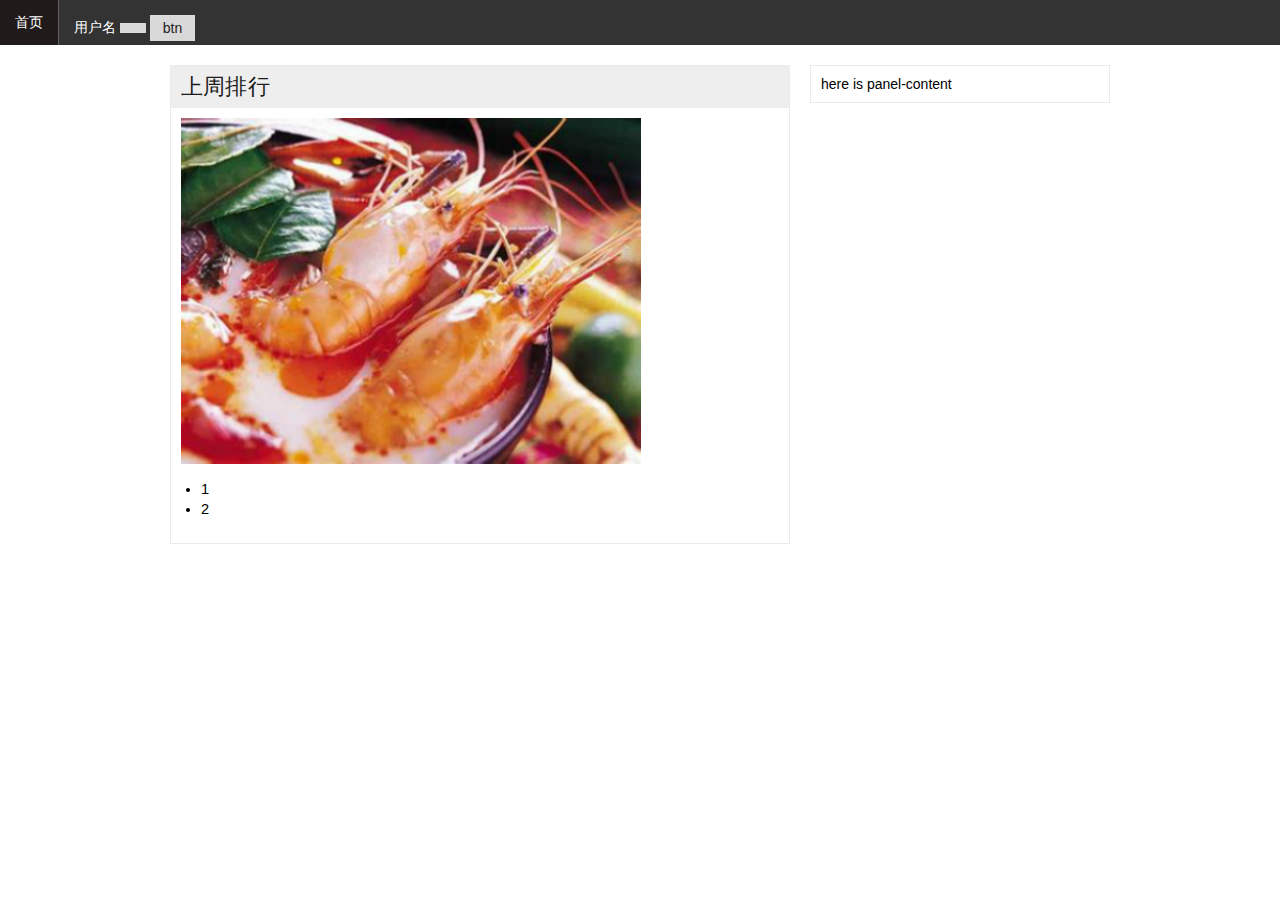
<file: index.html>
<!DOCTYPE html>
<html>

	<head>
		<script src="js/jquery-1.11.0.js" type="text/javascript" charset="utf-8"></script>
		<script src="js/jquery.widget.min.js" type="text/javascript" charset="utf-8"></script>
		<link rel="stylesheet" type="text/css" href="css/metro-bootstrap.min.css" />
		<link rel="stylesheet" type="text/css" href="css/common.css" />
		<meta charset="utf-8">
		<title></title>
	</head>

	<body class="metro">
		<nav class="navigation-bar dark">
			<nav class="navigation-bar-content">
				<item class="element"><span>首页</span>
				</item>
				<item class="element-divider">
				</item>
				<item class="element">用户名
					<button></button>
					<input type="button" value="btn" />
				</item>
			</nav>
		</nav>
		<div class="container wd1000 rel m0a">
			<div class="grid">
				<div class="row">
					<div class="span8">
						<div class="panel">
							<div class="panel-header">
								<span>上周排行</span>
							</div>
							<div class="panel-content">
								<img src="images/321.png" />
								<ul>
									<li>1</li>
									<li>2</li>
								</ul>
							</div>
						</div>
					</div>
					<div class="span4">
						<div class="panel">
							<div class="panel-content">
								here is panel-content
							</div>
						</div>
					</div>
				</div>
			</div>
		</div>
	</body>

</html>
</file>
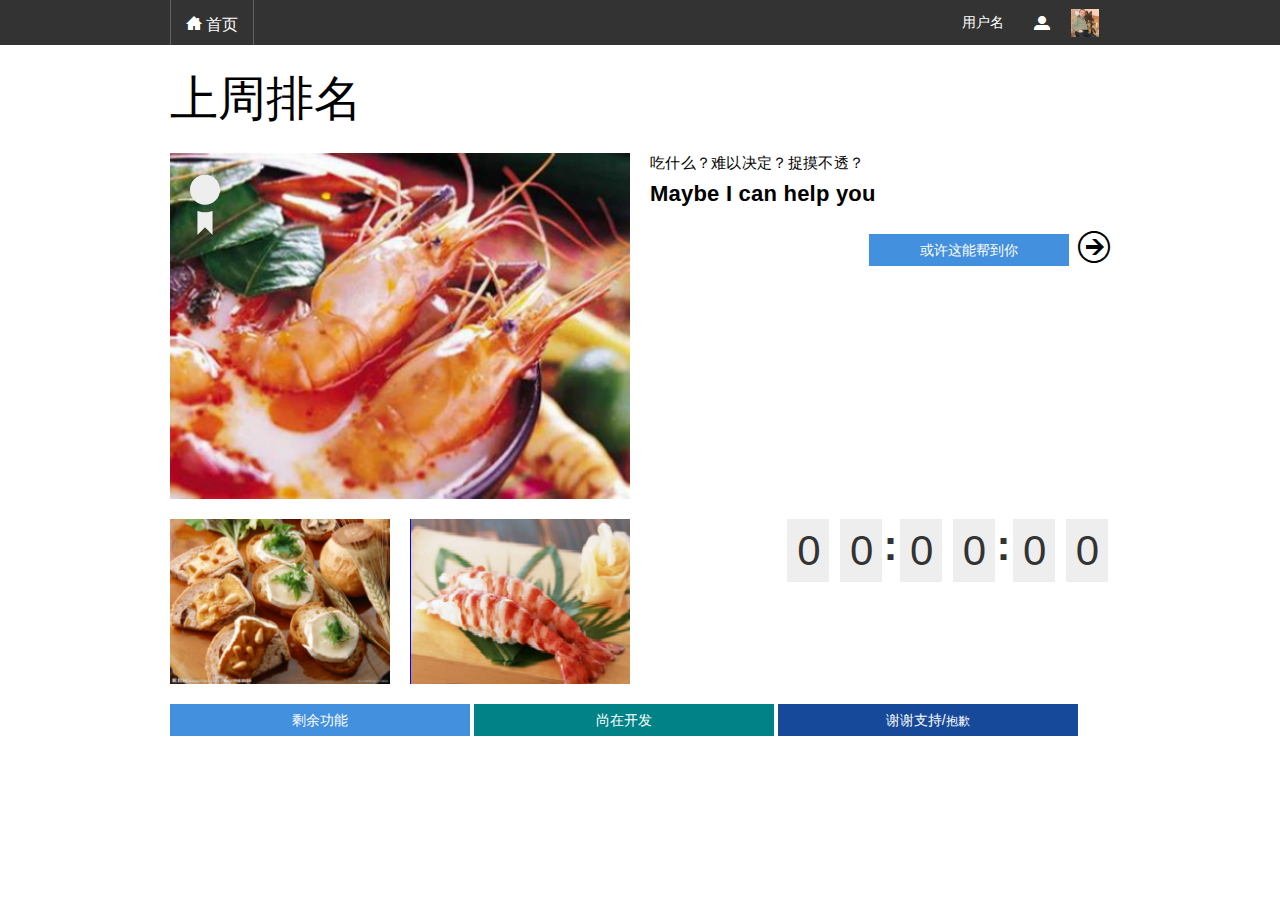
<file: index2.html>
<!DOCTYPE html>
<html>

	<head>
		<script src="js/jquery-1.11.0.js" type="text/javascript" charset="utf-8"></script>
		<script src="js/jquery.widget.min.js" type="text/javascript" charset="utf-8"></script>
		<script src="js/metro.min.js" type="text/javascript" charset="utf-8"></script>
		<script src="js/form.js" type="text/javascript" charset="utf-8"></script>
		<link rel="stylesheet" type="text/css" href="css/metro-bootstrap.min.css" />
		<link rel="stylesheet" type="text/css" href="css/iconFont.min.css" />
		<link rel="stylesheet" type="text/css" href="css/common.css" />
		<meta charset="utf-8">
		<title>吃啥？</title>
		<script type="text/javascript">
			$(document).ready(function() {
				$(".container").click(function(ev) {
					$(".right-bar").fadeOut('slow');
				});
				$("#login").click(function(ev) {
					//					$(".right-bar").css('display','block');
					$(".right-bar").fadeIn('slow');
					$(".right-bar").load("login.html")
				})

			})
		</script>
	</head>
	<body class="metro">
		<nav class="navigation-bar dark">
			<nav class="wd1000 rel m0a navigation-bar-content">
				<item class="element-divider"></item>
				<item class="element">
					<span class="icon-home">&nbsp;首页</span>
					<span></span>
				</item>
				<item class="element-divider"></item>
				<button class="element image-button image-left place-right" id="login">
					<img src="images/me.jpg">
				</button>
				<item class="element place-right">
					<span class="icon-user"></span>
				</item>
				<item class="element place-right">
					用户名
				</item>
				<item class="element place-right">
					<!--<div class="input-control text wd200 fr">
						<input type="text" />
						<button class="btn-search"></button>
					</div>-->
				</item>
			</nav>
		</nav>
		<div class="container wd1000 rel m0a">
			<div class="grid">
				<div class="row">
					<div class="span6">
						<h1>上周排名</h1>
					</div>
					<div class="span6">

					</div>
				</div>
				<div class="row">
					<div class="span6 testbg image-container">
						<span class="icon-award-fill fl fg-grayLighter" style="position: absolute; top: 20px;left: 20px; font-size: 60px;"></span>
						<img src="images/321.png" />
						<div class="overlay-fluid">
							<span>这是上周冠军</span>
							<div class="rating fg-grayLighter" data-role="rating" data-static="false"
data-score="3" data-stars="5" data-show-score="true" data-score-hint="Value: ">
						    </div>
						</div>
					</div>
					<div class="span6 ">
						<p>吃什么？难以决定？捉摸不透？</p>
						<h3>Maybe I can help you</h3>
						<div class="fr f32 lh200">
							<button class="info wd200 ht32" data-click="transform">
								或许这能帮到你
							</button>
							<span class="icon-arrow-right-3"></span>
						</div>
						<!--<div class="tile live triple" data-effect="slideDown" data-role="live-tile">
							<div class="tile-content image">
								<img src="" alt="aaa" />
							</div>
							<div class="tile-content image">
								<img src="" alt="bbb" />
							</div>
						</div>-->
					</div>
				</div>
				<div class="row">
					<div class="span3 testbg">
						<img src="images/3326646_110717734534_2.png" />
					</div>
					<div class="span3 testbg">
						<img src="images/tm_1331532139.png" />
					</div>
					<div class="span6 info">
						<div class="times inverse fr" data-role="times" data-blink="false" style="font-size: 42px" data-alarm="hh:mm" ></div>

					</div>
				</div>
			</div>
			<div class="row">
				<button class="info ht32 span4" data-click="transform">
					剩余功能
				</button>
				<button class="default ht32 span4" data-click="transform">
					尚在开发
				</button>
				<button class="primary ht32 span4" data-click="transform">
					谢谢支持/<span class="f12">抱歉</span>
				</button>

			</div>
			<br />
		</div>
		<div class="right-bar panel">

		</div>
	</body>

</html>
</file>
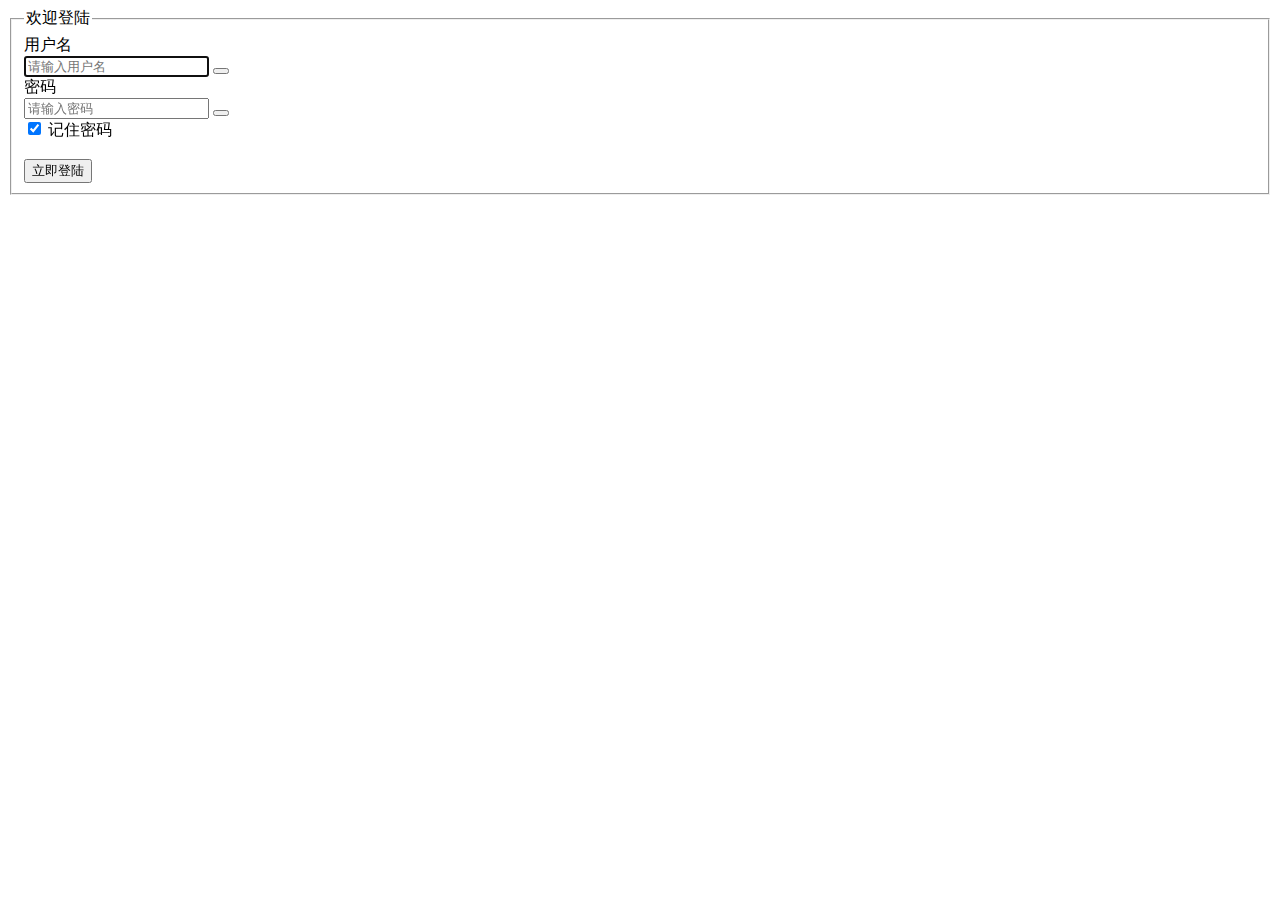
<file: login.html>
<!DOCTYPE html>
<html>

	<head>
		<meta charset="utf-8">
		<title>login</title>
		<script type="text/javascript">
			$(document).ready(function(){
				 $('form').submit(function () {
//				 	   $(this).ajaxSubmit(function() {     
//					      $('#output2').html("提交成功！欢迎下次再来！").show();      
//							alert(11)
//					   });  
						return false;
					
				 })
				 $("#log").click(function(){
					$(".right-bar").fadeOut('slow');
						setTimeout(function(){
							var not = $.Notify({
							caption: "欢迎回来",
							content: "XXX",
							timeout: 2000// 10 seconds
						 })
					
						 //not.clear();
					 	 //not.close(3000);
						},1000);
						setTimeout(function () {
							var not3 = $.Notify({
							caption: "2014年 秋",
							content: "今天是9月29日",
							timeout: 2000// 10 seconds
						 })
//						    not3.close(1000);s
						},2000);

				 })
				 
				
			});
		</script>
	</head>
	<body class="metro">
		<div class="container wd350">
			<form action="http://www.baidu.com" method="post">
				<fieldset>
					<legend>欢迎登陆</legend>
					<label>用户名</label>
					<div class="input-control text" data-role="input-control">
						<input placeholder="请输入用户名" name="username" type="text"  autofocus="" >
						<button type="button" class="btn-clear" tabindex="-1"></button>
					</div>
					<label>密码</label>
					<div class="input-control password" data-role="input-control">
						<input placeholder="请输入密码" name="password" type="password">
						<button type="button" class="btn-reveal" tabindex="-1"></button>
					</div>
					<div class="input-control checkbox" data-role="input-control">
						<label>
							<input checked="" type="checkbox">
							<span class="check"></span>记住密码
						</label>
					</div>

					<br />
					<input class="info ht32" value="立即登陆" id="log" type="submit">
				</fieldset>
			</form>
		</div>
	</body>

</html>
</file>
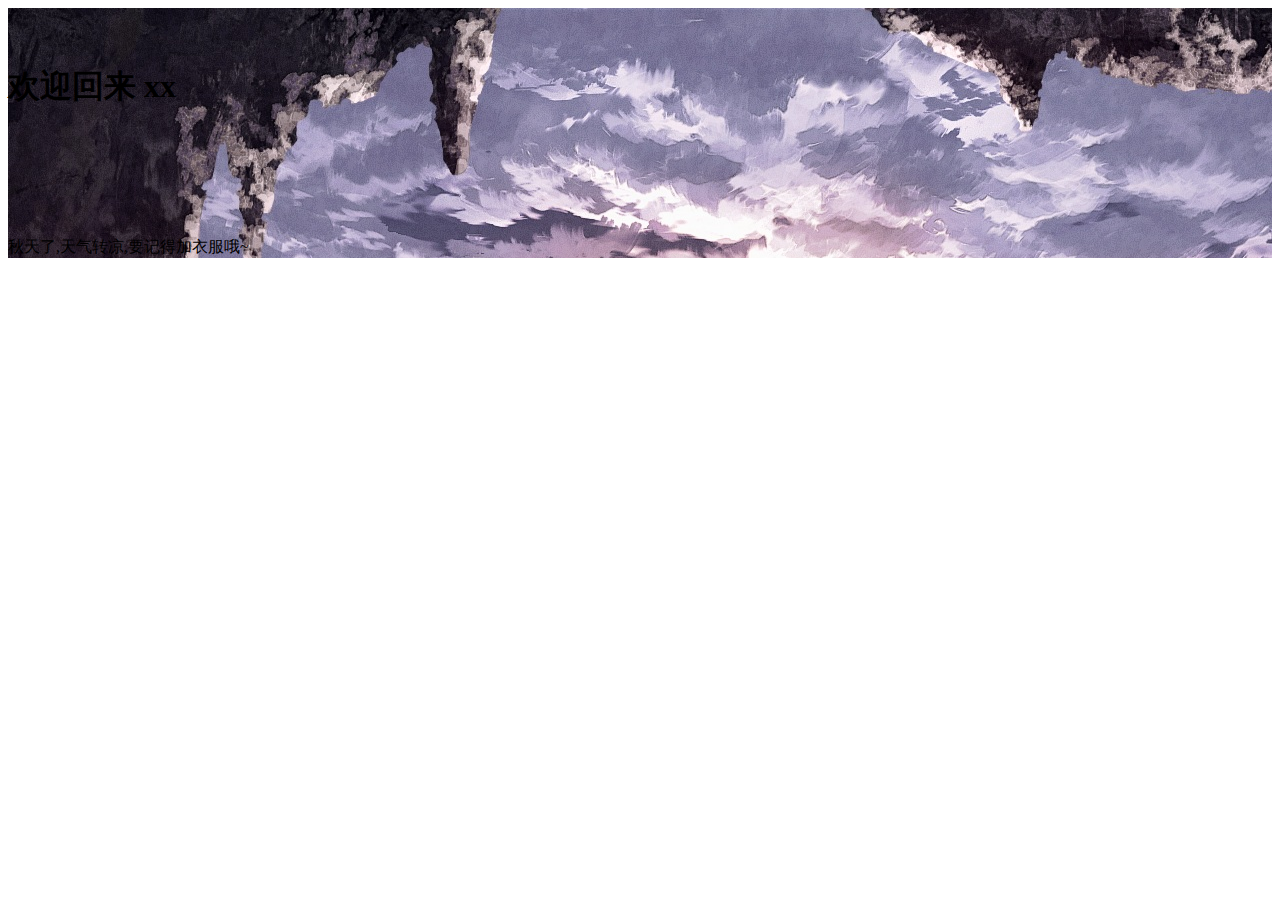
<file: welcome.html>
<!DOCTYPE html>
<html>
	<head>
		<meta charset="utf-8">
		<title></title>
		<script type="text/javascript">
			$(document).ready(function (e) {
				setTimeout(function () {
					
				},2000);
			})
		</script>
	</head>
	<body >
		<div style=" height:100%; margin: 0; padding: 0; background: #000000 url('images/Konachan.jpg') no-repeat;">
			<div class="rel m0a wd1000 tc">
				<br /><br />
				<h1>欢迎回来 xx</h1>
				<br /><br /><br /><br /><br />
				<p>秋天了,天气转凉,要记得加衣服哦~</p>
			</div>
		</div>
	</body>
</html>
</file>
<file: css/common.css>
.wd200{width: 200px;}
.wd350{width: 350px;}
.wd500{width: 500px;}
.wd800{width: 800px;}
.wd900{width: 900px;}
.wd1000{width: 940px;}
.rel{position: relative;}
.m0a{margin:  0 auto;}
.testbg{background-color: blue;}
.fr{float: right;}
.fl{float: left;}
.f12{font-size: 12px;}
.f32{font-size: 32px;}
.lh200{line-height: 200%;}
.ht32{height: 32px;}
.right-bar{position: fixed; display: none; right: 0; padding: 10px; z-index: 999; top: 0; background: #FFFFFF; height: 100%;}
.tc{text-align: center;}
</file>
<file: css/iconFont.min.css>
@font-face{font-family:'iconFont';src:url('../fonts/iconFont.eot');src:url('../fonts/iconFont.eot?#iefix') format('embedded-opentype'),url('../fonts/iconFont.woff') format('woff'),url('../fonts/iconFont.ttf') format('truetype'),url('../fonts/iconFont.svg#iconFont') format('svg');font-weight:normal;font-style:normal}[data-icon]:before{font-family:'iconFont';content:attr(data-icon);speak:none;font-weight:normal;font-variant:normal;text-transform:none;line-height:1;-webkit-font-smoothing:antialiased}[class*="icon-"]{font-family:'iconFont' !important;speak:none;font-style:normal;font-weight:normal !important;font-variant:normal;text-transform:none;text-decoration:inherit;line-height:1;display:inline-block;vertical-align:-8%;-webkit-font-smoothing:antialiased;font-size:inherit}[class*="icon-"].smaller{font-size:.7em;vertical-align:6%}[class*="icon-"].large{font-size:1.2em;vertical-align:-10%}.icon-newspaper:before{content:"\e001"}.icon-pencil:before{content:"\e002"}.icon-droplet:before{content:"\e003"}.icon-pictures:before{content:"\e004"}.icon-camera:before{content:"\e005"}.icon-music:before{content:"\e006"}.icon-film:before{content:"\e007"}.icon-camera-2:before{content:"\e008"}.icon-spades:before{content:"\e009"}.icon-clubs:before{content:"\e00a"}.icon-diamonds:before{content:"\e00b"}.icon-broadcast:before{content:"\e00c"}.icon-mic:before{content:"\e00d"}.icon-book:before{content:"\e00e"}.icon-file:before{content:"\e00f"}.icon-new:before{content:"\e010"}.icon-copy:before{content:"\e011"}.icon-folder:before{content:"\e012"}.icon-folder-2:before{content:"\e013"}.icon-tag:before{content:"\e014"}.icon-cart:before{content:"\e015"}.icon-basket:before{content:"\e016"}.icon-calculate:before{content:"\e017"}.icon-support:before{content:"\e018"}.icon-phone:before{content:"\e019"}.icon-mail:before{content:"\e01a"}.icon-location:before{content:"\e01b"}.icon-compass:before{content:"\e01c"}.icon-history:before{content:"\e01d"}.icon-clock:before{content:"\e01e"}.icon-bell:before{content:"\e01f"}.icon-calendar:before{content:"\e020"}.icon-printer:before{content:"\e021"}.icon-mouse:before{content:"\e022"}.icon-screen:before{content:"\e023"}.icon-laptop:before{content:"\e024"}.icon-mobile:before{content:"\e025"}.icon-cabinet:before{content:"\e026"}.icon-drawer:before{content:"\e027"}.icon-drawer-2:before{content:"\e028"}.icon-box:before{content:"\e029"}.icon-box-add:before{content:"\e02a"}.icon-box-remove:before{content:"\e02b"}.icon-download:before{content:"\e02c"}.icon-upload:before{content:"\e02d"}.icon-database:before{content:"\e02e"}.icon-flip:before{content:"\e02f"}.icon-flip-2:before{content:"\e030"}.icon-undo:before{content:"\e031"}.icon-redo:before{content:"\e032"}.icon-forward:before{content:"\e033"}.icon-reply:before{content:"\e034"}.icon-reply-2:before{content:"\e035"}.icon-comments:before{content:"\e036"}.icon-comments-2:before{content:"\e037"}.icon-comments-3:before{content:"\e038"}.icon-comments-4:before{content:"\e039"}.icon-comments-5:before{content:"\e03a"}.icon-user:before{content:"\e03b"}.icon-user-2:before{content:"\e03c"}.icon-user-3:before{content:"\e03d"}.icon-busy:before{content:"\e03e"}.icon-loading:before{content:"\e03f"}.icon-loading-2:before{content:"\e040"}.icon-search:before{content:"\e041"}.icon-zoom-in:before{content:"\e042"}.icon-zoom-out:before{content:"\e043"}.icon-key:before{content:"\e044"}.icon-key-2:before{content:"\e045"}.icon-locked:before{content:"\e046"}.icon-unlocked:before{content:"\e047"}.icon-wrench:before{content:"\e048"}.icon-equalizer:before{content:"\e049"}.icon-cog:before{content:"\e04a"}.icon-pie:before{content:"\e04b"}.icon-bars:before{content:"\e04c"}.icon-stats-up:before{content:"\e04d"}.icon-gift:before{content:"\e04e"}.icon-trophy:before{content:"\e04f"}.icon-diamond:before{content:"\e050"}.icon-coffee:before{content:"\e051"}.icon-rocket:before{content:"\e052"}.icon-meter-slow:before{content:"\e053"}.icon-meter-medium:before{content:"\e054"}.icon-meter-fast:before{content:"\e055"}.icon-dashboard:before{content:"\e056"}.icon-fire:before{content:"\e057"}.icon-lab:before{content:"\e058"}.icon-remove:before{content:"\e059"}.icon-briefcase:before{content:"\e05a"}.icon-briefcase-2:before{content:"\e05b"}.icon-cars:before{content:"\e05c"}.icon-bus:before{content:"\e05d"}.icon-cube:before{content:"\e05e"}.icon-cube-2:before{content:"\e05f"}.icon-puzzle:before{content:"\e060"}.icon-glasses:before{content:"\e061"}.icon-glasses-2:before{content:"\e062"}.icon-accessibility:before{content:"\e063"}.icon-accessibility-2:before{content:"\e064"}.icon-target:before{content:"\e065"}.icon-target-2:before{content:"\e066"}.icon-lightning:before{content:"\e067"}.icon-power:before{content:"\e068"}.icon-power-2:before{content:"\e069"}.icon-clipboard:before{content:"\e06a"}.icon-clipboard-2:before{content:"\e06b"}.icon-playlist:before{content:"\e06c"}.icon-grid-view:before{content:"\e06d"}.icon-tree-view:before{content:"\e06e"}.icon-cloud:before{content:"\e06f"}.icon-cloud-2:before{content:"\e070"}.icon-download-2:before{content:"\e071"}.icon-upload-2:before{content:"\e072"}.icon-upload-3:before{content:"\e073"}.icon-link:before{content:"\e074"}.icon-link-2:before{content:"\e075"}.icon-flag:before{content:"\e076"}.icon-flag-2:before{content:"\e077"}.icon-attachment:before{content:"\e078"}.icon-eye:before{content:"\e079"}.icon-bookmark:before{content:"\e07a"}.icon-bookmark-2:before{content:"\e07b"}.icon-star:before{content:"\e07c"}.icon-star-2:before{content:"\e07d"}.icon-star-3:before{content:"\e07e"}.icon-heart:before{content:"\e07f"}.icon-heart-2:before{content:"\e080"}.icon-thumbs-up:before{content:"\e081"}.icon-thumbs-down:before{content:"\e082"}.icon-plus:before{content:"\e083"}.icon-minus:before{content:"\e084"}.icon-help:before{content:"\e085"}.icon-help-2:before{content:"\e086"}.icon-blocked:before{content:"\e087"}.icon-cancel:before{content:"\e088"}.icon-cancel-2:before{content:"\e089"}.icon-checkmark:before{content:"\e08a"}.icon-minus-2:before{content:"\e08b"}.icon-plus-2:before{content:"\e08c"}.icon-enter:before{content:"\e08d"}.icon-exit:before{content:"\e08e"}.icon-loop:before{content:"\e08f"}.icon-arrow-up-left:before{content:"\e090"}.icon-arrow-up:before{content:"\e091"}.icon-arrow-up-right:before{content:"\e092"}.icon-arrow-right:before{content:"\e093"}.icon-arrow-down-right:before{content:"\e094"}.icon-arrow-down:before{content:"\e095"}.icon-arrow-down-left:before{content:"\e096"}.icon-arrow-left:before{content:"\e097"}.icon-arrow-up-2:before{content:"\e098"}.icon-arrow-right-2:before{content:"\e099"}.icon-arrow-down-2:before{content:"\e09a"}.icon-arrow-left-2:before{content:"\e09b"}.icon-arrow-up-3:before{content:"\e09c"}.icon-arrow-right-3:before{content:"\e09d"}.icon-arrow-down-3:before{content:"\e09e"}.icon-arrow-left-3:before{content:"\e09f"}.icon-menu:before{content:"\e0a0"}.icon-enter-2:before{content:"\e0a1"}.icon-backspace:before{content:"\e0a2"}.icon-backspace-2:before{content:"\e0a3"}.icon-tab:before{content:"\e0a4"}.icon-tab-2:before{content:"\e0a5"}.icon-checkbox:before{content:"\e0a6"}.icon-checkbox-unchecked:before{content:"\e0a7"}.icon-checkbox-partial:before{content:"\e0a8"}.icon-radio-checked:before{content:"\e0a9"}.icon-radio-unchecked:before{content:"\e0aa"}.icon-font:before{content:"\e0ab"}.icon-paragraph-left:before{content:"\e0ac"}.icon-paragraph-center:before{content:"\e0ad"}.icon-paragraph-right:before{content:"\e0ae"}.icon-paragraph-justify:before{content:"\e0af"}.icon-left-to-right:before{content:"\e0b0"}.icon-right-to-left:before{content:"\e0b1"}.icon-share:before{content:"\e0b2"}.icon-new-tab:before{content:"\e0b3"}.icon-new-tab-2:before{content:"\e0b4"}.icon-embed:before{content:"\e0b5"}.icon-code:before{content:"\e0b6"}.icon-bluetooth:before{content:"\e0b7"}.icon-share-2:before{content:"\e0b8"}.icon-share-3:before{content:"\e0b9"}.icon-mail-2:before{content:"\e0ba"}.icon-google:before{content:"\e0bb"}.icon-google-plus:before{content:"\e0bc"}.icon-google-drive:before{content:"\e0bd"}.icon-facebook:before{content:"\e0be"}.icon-instagram:before{content:"\e0bf"}.icon-twitter:before{content:"\e0c0"}.icon-feed:before{content:"\e0c1"}.icon-youtube:before{content:"\e0c2"}.icon-vimeo:before{content:"\e0c3"}.icon-flickr:before{content:"\e0c4"}.icon-picassa:before{content:"\e0c5"}.icon-dribbble:before{content:"\e0c6"}.icon-deviantart:before{content:"\e0c7"}.icon-github:before{content:"\e0c8"}.icon-github-2:before{content:"\e0c9"}.icon-github-3:before{content:"\e0ca"}.icon-github-4:before{content:"\e0cb"}.icon-github-5:before{content:"\e0cc"}.icon-git:before{content:"\e0cd"}.icon-github-6:before{content:"\e0ce"}.icon-wordpress:before{content:"\e0cf"}.icon-joomla:before{content:"\e0d0"}.icon-blogger:before{content:"\e0d1"}.icon-tumblr:before{content:"\e0d2"}.icon-yahoo:before{content:"\e0d3"}.icon-amazon:before{content:"\e0d4"}.icon-tux:before{content:"\e0d5"}.icon-apple:before{content:"\e0d6"}.icon-finder:before{content:"\e0d7"}.icon-android:before{content:"\e0d8"}.icon-windows:before{content:"\e0d9"}.icon-soundcloud:before{content:"\e0da"}.icon-skype:before{content:"\e0db"}.icon-reddit:before{content:"\e0dc"}.icon-linkedin:before{content:"\e0dd"}.icon-lastfm:before{content:"\e0de"}.icon-delicious:before{content:"\e0df"}.icon-stumbleupon:before{content:"\e0e0"}.icon-pinterest:before{content:"\e0e1"}.icon-xing:before{content:"\e0e2"}.icon-flattr:before{content:"\e0e3"}.icon-foursquare:before{content:"\e0e4"}.icon-paypal:before{content:"\e0e5"}.icon-yelp:before{content:"\e0e6"}.icon-libreoffice:before{content:"\e0e7"}.icon-file-pdf:before{content:"\e0e8"}.icon-file-openoffice:before{content:"\e0e9"}.icon-file-word:before{content:"\e0ea"}.icon-file-excel:before{content:"\e0eb"}.icon-file-powerpoint:before{content:"\e0ec"}.icon-file-zip:before{content:"\e0ed"}.icon-file-xml:before{content:"\e0ee"}.icon-file-css:before{content:"\e0ef"}.icon-html5:before{content:"\e0f0"}.icon-html5-2:before{content:"\e0f1"}.icon-css3:before{content:"\e0f2"}.icon-chrome:before{content:"\e0f3"}.icon-firefox:before{content:"\e0f4"}.icon-IE:before{content:"\e0f5"}.icon-opera:before{content:"\e0f6"}.icon-safari:before{content:"\e0f7"}.icon-IcoMoon:before{content:"\e0f8"}.icon-sunrise:before{content:"\e0f9"}.icon-sun:before{content:"\e0fa"}.icon-moon:before{content:"\e0fb"}.icon-sun-2:before{content:"\e0fc"}.icon-windy:before{content:"\e0fd"}.icon-wind:before{content:"\e0fe"}.icon-snowflake:before{content:"\e0ff"}.icon-cloudy:before{content:"\e100"}.icon-cloud-3:before{content:"\e101"}.icon-weather:before{content:"\e102"}.icon-weather-2:before{content:"\e103"}.icon-weather-3:before{content:"\e104"}.icon-lines:before{content:"\e105"}.icon-cloud-4:before{content:"\e106"}.icon-lightning-2:before{content:"\e107"}.icon-lightning-3:before{content:"\e108"}.icon-rainy:before{content:"\e109"}.icon-rainy-2:before{content:"\e10a"}.icon-windy-2:before{content:"\e10b"}.icon-windy-3:before{content:"\e10c"}.icon-snowy:before{content:"\e10d"}.icon-snowy-2:before{content:"\e10e"}.icon-snowy-3:before{content:"\e10f"}.icon-weather-4:before{content:"\e110"}.icon-cloudy-2:before{content:"\e111"}.icon-cloud-5:before{content:"\e112"}.icon-lightning-4:before{content:"\e113"}.icon-sun-3:before{content:"\e114"}.icon-moon-2:before{content:"\e115"}.icon-cloudy-3:before{content:"\e116"}.icon-cloud-6:before{content:"\e117"}.icon-cloud-7:before{content:"\e118"}.icon-lightning-5:before{content:"\e119"}.icon-rainy-3:before{content:"\e11a"}.icon-rainy-4:before{content:"\e11b"}.icon-windy-4:before{content:"\e11c"}.icon-windy-5:before{content:"\e11d"}.icon-snowy-4:before{content:"\e11e"}.icon-snowy-5:before{content:"\e11f"}.icon-weather-5:before{content:"\e120"}.icon-cloudy-4:before{content:"\e121"}.icon-lightning-6:before{content:"\e122"}.icon-thermometer:before{content:"\e123"}.icon-compass-2:before{content:"\e124"}.icon-none:before{content:"\e125"}.icon-Celsius:before{content:"\e126"}.icon-Fahrenheit:before{content:"\e127"}.icon-forrst:before{content:"\e128"}.icon-headphones:before{content:"\e129"}.icon-bug:before{content:"\e12a"}.icon-cart-2:before{content:"\e12b"}.icon-earth:before{content:"\e12c"}.icon-battery:before{content:"\e12d"}.icon-list:before{content:"\e12e"}.icon-grid:before{content:"\e12f"}.icon-alarm:before{content:"\e130"}.icon-location-2:before{content:"\e131"}.icon-pointer:before{content:"\e132"}.icon-diary:before{content:"\e133"}.icon-eye-2:before{content:"\e134"}.icon-console:before{content:"\e135"}.icon-location-3:before{content:"\e136"}.icon-move:before{content:"\e137"}.icon-gift-2:before{content:"\e138"}.icon-monitor:before{content:"\e139"}.icon-mobile-2:before{content:"\e13a"}.icon-switch:before{content:"\e13b"}.icon-star-4:before{content:"\e13c"}.icon-address-book:before{content:"\e13d"}.icon-shit:before{content:"\e13e"}.icon-cone:before{content:"\e13f"}.icon-credit-card:before{content:"\e140"}.icon-type:before{content:"\e141"}.icon-volume:before{content:"\e142"}.icon-volume-2:before{content:"\e143"}.icon-locked-2:before{content:"\e144"}.icon-warning:before{content:"\e145"}.icon-info:before{content:"\e146"}.icon-filter:before{content:"\e147"}.icon-bookmark-3:before{content:"\e148"}.icon-bookmark-4:before{content:"\e149"}.icon-stats:before{content:"\e14a"}.icon-compass-3:before{content:"\e14b"}.icon-keyboard:before{content:"\e14c"}.icon-award-fill:before{content:"\e14d"}.icon-award-stroke:before{content:"\e14e"}.icon-beaker-alt:before{content:"\e14f"}.icon-beaker:before{content:"\e150"}.icon-move-vertical:before{content:"\e151"}.icon-move-horizontal:before{content:"\e152"}.icon-steering-wheel:before{content:"\e153"}.icon-volume-3:before{content:"\e154"}.icon-volume-mute:before{content:"\e155"}.icon-play:before{content:"\e156"}.icon-pause:before{content:"\e157"}.icon-stop:before{content:"\e158"}.icon-eject:before{content:"\e159"}.icon-first:before{content:"\e15a"}.icon-last:before{content:"\e15b"}.icon-play-alt:before{content:"\e15c"}.icon-battery-charging:before{content:"\e160"}.icon-left-quote:before{content:"\e161"}.icon-right-quote:before{content:"\e162"}.icon-left-quote-alt:before{content:"\e163"}.icon-right-quote-alt:before{content:"\e164"}.icon-smiley:before{content:"\e165"}.icon-umbrella:before{content:"\e166"}.icon-info-2:before{content:"\e167"}.icon-chart-alt:before{content:"\e168"}.icon-at:before{content:"\e169"}.icon-hash:before{content:"\e16a"}.icon-pilcrow:before{content:"\e16b"}.icon-fullscreen-alt:before{content:"\e16c"}.icon-fullscreen-exit-alt:before{content:"\e16d"}.icon-layers-alt:before{content:"\e16e"}.icon-layers:before{content:"\e16f"}.icon-floppy:before{content:"\e170"}.icon-rainbow:before{content:"\e000"}.icon-air:before{content:"\e171"}.icon-home:before{content:"\e172"}.icon-spin:before{content:"\e173"}.icon-auction:before{content:"\e174"}.icon-dollar:before{content:"\e175"}.icon-dollar-2:before{content:"\e176"}.icon-coins:before{content:"\e177"}.icon-file-2:before{content:"\e186"}.icon-file-3:before{content:"\e187"}.icon-file-4:before{content:"\e188"}.icon-files:before{content:"\e189"}.icon-phone-2:before{content:"\e18a"}.icon-tablet:before{content:"\e18b"}.icon-monitor-2:before{content:"\e18c"}.icon-window:before{content:"\e18d"}.icon-tv:before{content:"\e18e"}.icon-camera-3:before{content:"\e18f"}.icon-image:before{content:"\e190"}.icon-open:before{content:"\e191"}.icon-sale:before{content:"\e192"}.icon-direction:before{content:"\e193"}.icon-medal:before{content:"\e194"}.icon-medal-2:before{content:"\e195"}.icon-satellite:before{content:"\e196"}.icon-discout:before{content:"\e197"}.icon-barcode:before{content:"\e198"}.icon-ticket:before{content:"\e199"}.icon-shipping:before{content:"\e19a"}.icon-globe:before{content:"\e19b"}.icon-anchor:before{content:"\e19c"}.icon-pop-out:before{content:"\e19d"}.icon-pop-in:before{content:"\e19e"}.icon-resize:before{content:"\e178"}.icon-battery-2:before{content:"\e179"}.icon-battery-3:before{content:"\e17a"}.icon-battery-4:before{content:"\e17b"}.icon-battery-5:before{content:"\e17c"}.icon-tools:before{content:"\e17d"}.icon-alarm-2:before{content:"\e17e"}.icon-alarm-cancel:before{content:"\e17f"}.icon-alarm-clock:before{content:"\e180"}.icon-chronometer:before{content:"\e181"}.icon-ruler:before{content:"\e182"}.icon-lamp:before{content:"\e183"}.icon-lamp-2:before{content:"\e184"}.icon-scissors:before{content:"\e185"}.icon-volume-4:before{content:"\e19f"}.icon-volume-5:before{content:"\e1a0"}.icon-volume-6:before{content:"\e1a1"}.icon-battery-full:before{content:"\e15f"}.icon-battery-empty:before{content:"\e15d"}.icon-battery-half:before{content:"\e15e"}.icon-zip:before{content:"\e1a2"}.icon-zip-2:before{content:"\e1a3"}.icon-play-2:before{content:"\e1a4"}.icon-pause-2:before{content:"\e1a5"}.icon-record:before{content:"\e1a6"}.icon-stop-2:before{content:"\e1a7"}.icon-next:before{content:"\e1a8"}.icon-previous:before{content:"\e1a9"}.icon-first-2:before{content:"\e1aa"}.icon-last-2:before{content:"\e1ab"}.icon-arrow-left-4:before{content:"\e1ac"}.icon-arrow-down-4:before{content:"\e1ad"}.icon-arrow-up-4:before{content:"\e1ae"}.icon-arrow-right-4:before{content:"\e1af"}.icon-arrow-left-5:before{content:"\e1b0"}.icon-arrow-down-5:before{content:"\e1b1"}.icon-arrow-up-5:before{content:"\e1b2"}.icon-arrow-right-5:before{content:"\e1b3"}.icon-cc:before{content:"\e1b4"}.icon-cc-by:before{content:"\e1b5"}.icon-cc-nc:before{content:"\e1b6"}.icon-cc-nc-eu:before{content:"\e1b7"}.icon-cc-nc-jp:before{content:"\e1b8"}.icon-cc-sa:before{content:"\e1b9"}.icon-cc-nd:before{content:"\e1ba"}.icon-cc-pd:before{content:"\e1bb"}.icon-cc-zero:before{content:"\e1bc"}.icon-cc-share:before{content:"\e1bd"}.icon-cc-share-2:before{content:"\e1be"}.icon-cycle:before{content:"\e1bf"}.icon-stop-3:before{content:"\e1c0"}.icon-stats-2:before{content:"\e1c1"}.icon-stats-3:before{content:"\e1c2"}
</file>
